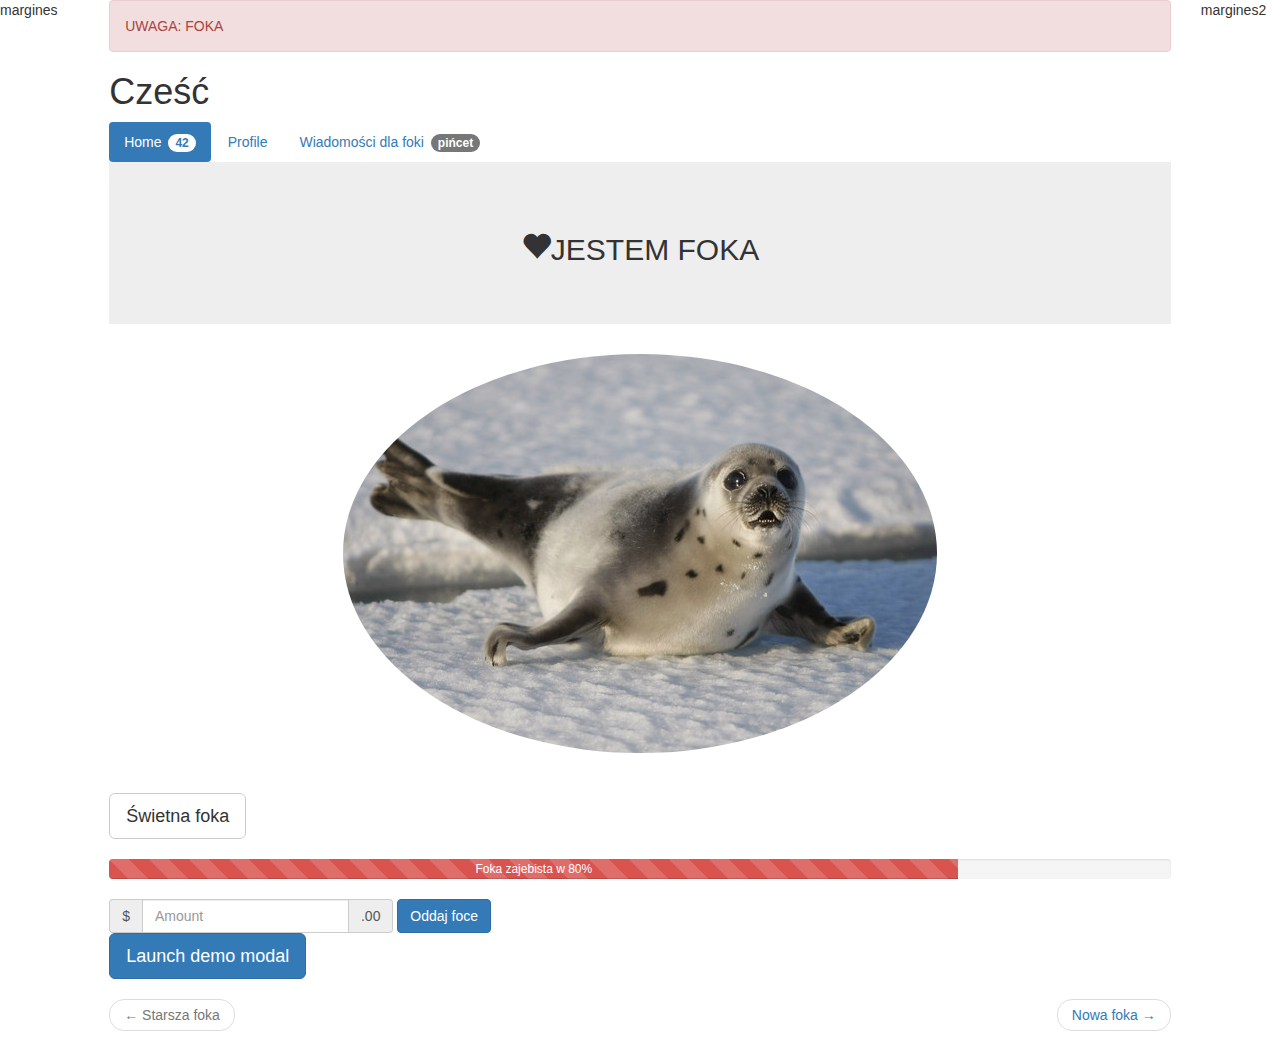
<file: index.html>
<!DOCTYPE html>
<meta http-equiv="Content-Type" content="text/html; charset=utf-8" />
<link rel="stylesheet" type="text/css" href="css/style.css" >
<script src="http://ajax.googleapis.com/ajax/libs/jquery/2.0.3/jquery.min.js">
</script>
<link rel="stylesheet" href="https://maxcdn.bootstrapcdn.com/bootstrap/3.3.4/css/bootstrap.min.css">
<script src="https://maxcdn.bootstrapcdn.com/bootstrap/3.3.4/js/bootstrap.min.js"></script>
<script type="text/JavaScript" src="js/index.js"></script>

<html>

	<div class="row">
		<div class="col-md-1">margines</div>
		<div class="col-md-10">

			<head>
				<div class="alert alert-danger" role="alert"> UWAGA: FOKA </div>
				<h1> Cześć </h1>
			</head>
			<body>

				<ul class="nav nav-pills" role="tablist">
				  <li role="presentation" class="active"><a href="#">Home <span class="badge">42</span></a></li>
				  <li role="presentation"><a href="#">Profile</a></li>
				  <li role="presentation"><a href="#">Wiadomości dla foki <span class="badge">pińcet</span></a></li>
				</ul>

				<div class="jumbotron">
					<h2><span class="glyphicon glyphicon-heart" aria-hidden="true"></span>JESTEM FOKA</h2>
				</div>

				<img src="images/foka.jpg" alt="ale foka" class="img-circle">
				<br>
				<br>

				<button type="button" class="btn btn-default btn-lg">Świetna foka</button>

				<br>
				<br>

				<div class="progress">
				  <div class="progress-bar progress-bar-danger progress-bar-striped active" role="progressbar" aria-valuenow="45" aria-valuemin="0" aria-valuemax="100" style="width: 80%">
				    Foka zajebista w 80%
				  </div>
				</div>

				<form class="form-inline">
				  <div class="form-group">
				    <label class="sr-only" for="exampleInputAmount">Piniondz</label>
				    <div class="input-group">
				      <div class="input-group-addon">$</div>
				      <input type="text" class="form-control" id="exampleInputAmount" placeholder="Amount">
				      <div class="input-group-addon">.00</div>
				    </div>
				  </div>
				  <button type="submit" class="btn btn-primary">Oddaj foce</button>
				</form>

				<!-- Button trigger modal -->
				<button type="button" class="btn btn-primary btn-lg" data-toggle="modal" data-target="#myModal">
				  Launch demo modal
				</button>

				<!-- Modal -->
				<div class="modal fade" id="myModal" tabindex="-1" role="dialog" aria-labelledby="myModalLabel" aria-hidden="true">
				  <div class="modal-dialog">
				    <div class="modal-content">
				      <div class="modal-header">
				        <button type="button" class="close" data-dismiss="modal" aria-label="Close"><span aria-hidden="true">&times;</span></button>
				        <h4 class="modal-title" id="myModalLabel">Modal title</h4>
				      </div>
				      <div class="modal-body">
				        ...
				      </div>
				      <div class="modal-footer">
				        <button type="button" class="btn btn-default" data-dismiss="modal">Close</button>
				        <button type="button" class="btn btn-primary">Save changes</button>
				      </div>
				    </div>
				  </div>
				</div>


				<nav>
				  <ul class="pager">
				    <li class="previous disabled"><a href="#"><span aria-hidden="true">&larr;</span> Starsza foka</a></li>
				    <li class="next"><a href="#">Nowa foka <span aria-hidden="true">&rarr;</span></a></li>
				  </ul>
				</nav>

			</body>

		</div>
		<div class="col-md-1">margines2</div>
	</div>

</html>
</file>
<file: css/style.css>
h1 {
	font-size: 55px;
	color: pink;
}

h2 {
	text-align: center;
}

img {
	display: block;
    margin-left: auto;
    margin-right: auto;
}
</file>
